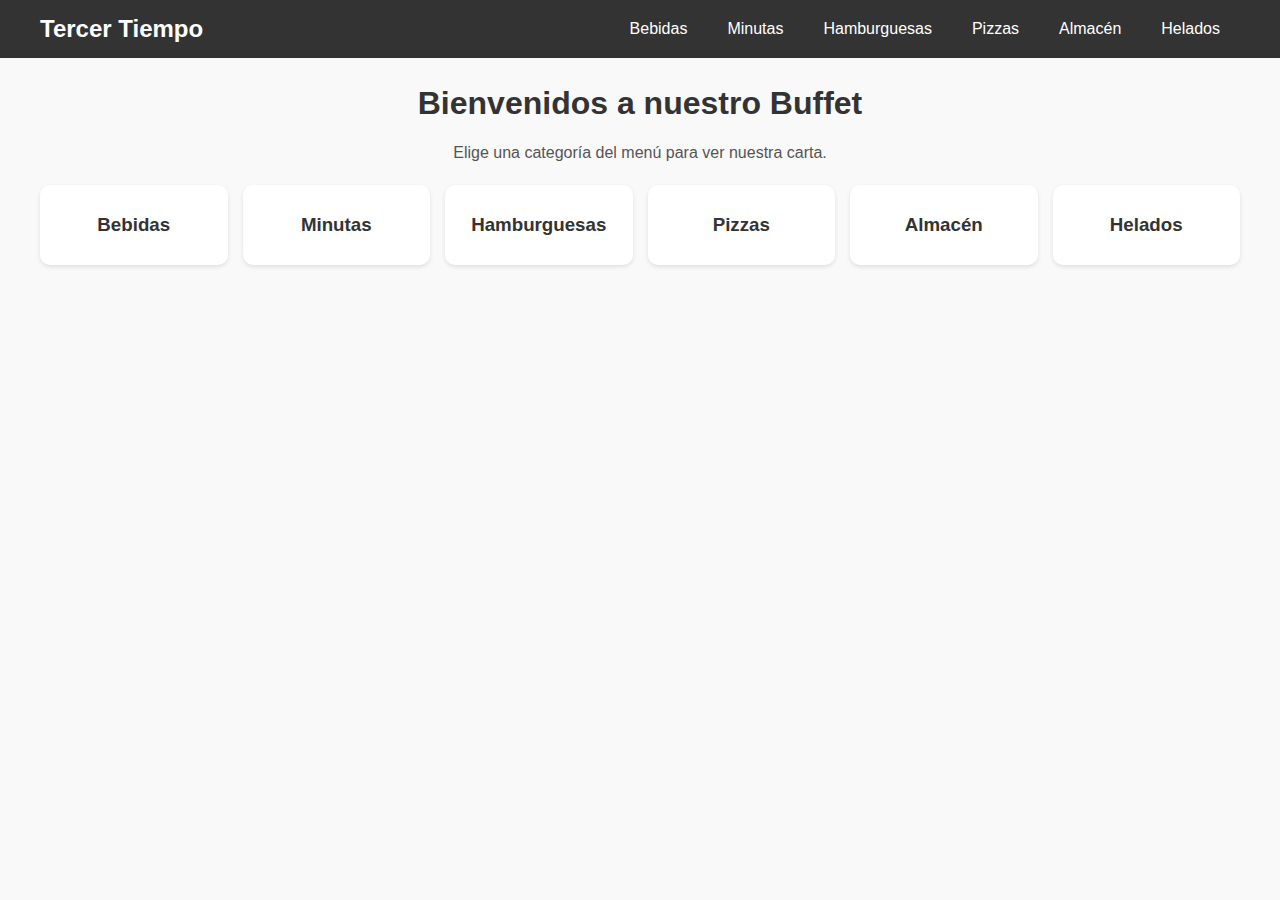
<file: index.html>
<!DOCTYPE html>
<html lang="es">
<head>
    <meta charset="UTF-8">
    <meta name="viewport" content="width=device-width, initial-scale=1.0">
    <title>Tercer Tiempo</title>
    <link rel="shortcut icon" href="logo.png" type="image/x-icon">
    <link rel="stylesheet" href="style.css">
</head>
<body>
    <header>
        <nav>
            <a href="index.html" class="logo">Tercer Tiempo</a>
            <button class="menu-toggle">
                <span class="bar"></span>
                <span class="bar"></span>
                <span class="bar"></span>
            </button>
            <ul class="nav-links">
                <li><a href="bebidas.html">Bebidas</a></li>
                <li><a href="minutas.html">Minutas</a></li>
                <li><a href="hamburguesas.html">Hamburguesas</a></li>
                <li><a href="pizzas.html">Pizzas</a></li>
                <li><a href="almacen.html">Almacén</a></li>
                <li><a href="helados.html">Helados</a></li>
            </ul>
        </nav>
    </header>
    <main>
        <section>
            <h1>Bienvenidos a nuestro Buffet</h1>
            <p>Elige una categoría del menú para ver nuestra carta.</p>
        </section>
    <section class="category-grid">
      <div class="card">
        <h3><a href="bebidas.html">Bebidas</a></h3>
      </div>
      <div class="card">
        <h3><a href="minutas.html">Minutas</a></h3>
    </div>
      <div class="card">
        <h3><a href="hamburguesas.html">Hamburguesas</a></h3>
      </div>
      <div class="card">
        <h3><a href="pizzas.html">Pizzas</a></h3>
      </div>
      <div class="card">
        <h3><a href="almacen.html">Almacén</a></h3>
      </div>
      <div class="card">
        <h3><a href="helados.html">Helados</a></h3>
      </div>
    </section>
    </main>
</body>
<script src="script.js"></script>
</html>
</file>
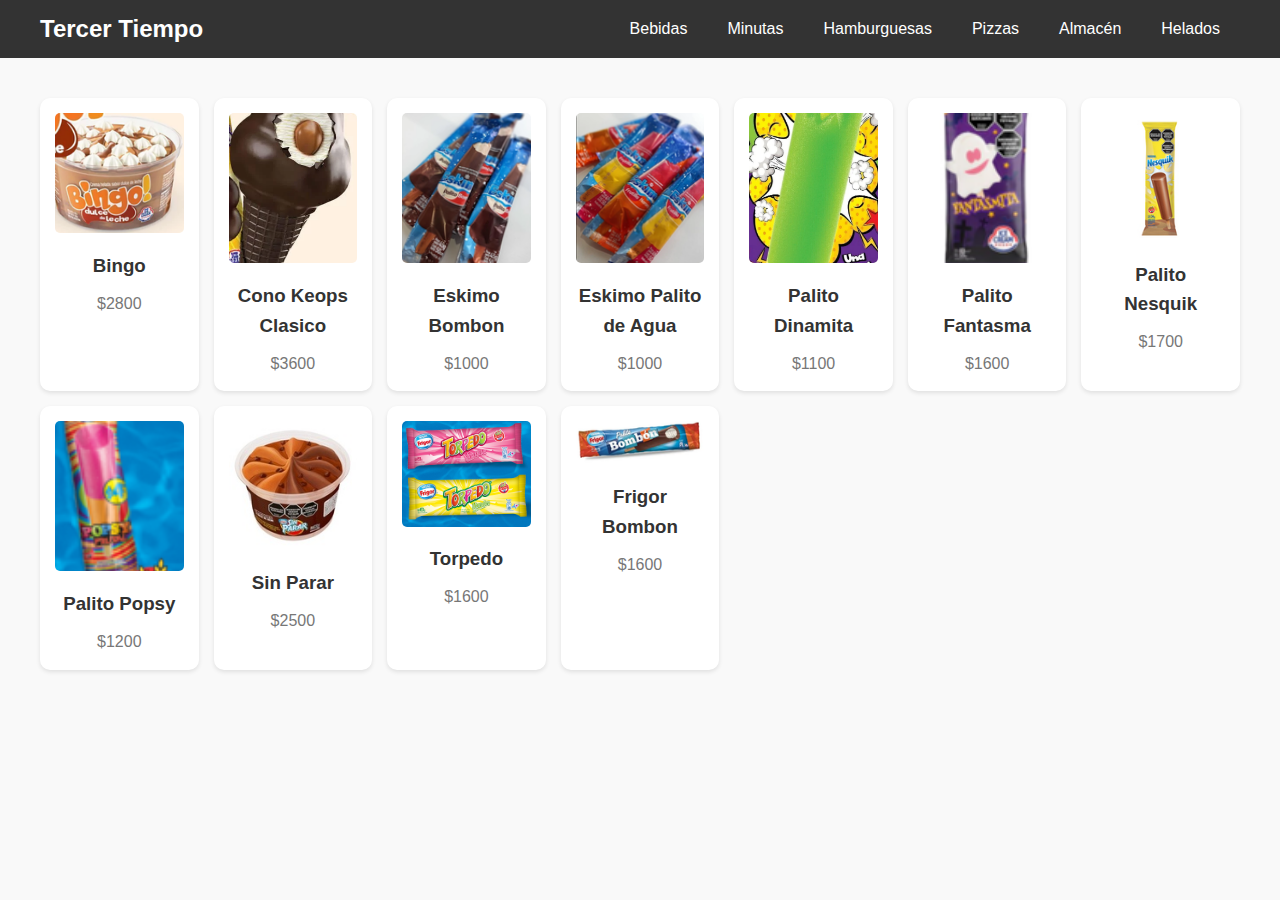
<file: helados.html>
<!DOCTYPE html>
<html lang="es">
<head>
  <meta charset="UTF-8">
  <meta name="viewport" content="width=device-width, initial-scale=1.0">
  <title>Helados - Tercer Tiempo</title>
  <link rel="shortcut icon" href="logo.png" type="image/x-icon">
  <link rel="stylesheet" href="style.css">
</head>
<body>
  <header>
    <nav>
        <a href="index.html" class="logo">Tercer Tiempo</a>
        <button class="menu-toggle">
            <span class="bar"></span>
            <span class="bar"></span>
            <span class="bar"></span>
        </button>
        <ul class="nav-links">
            <li><a href="bebidas.html">Bebidas</a></li>
            <li><a href="minutas.html">Minutas</a></li>
            <li><a href="hamburguesas.html">Hamburguesas</a></li>
            <li><a href="pizzas.html">Pizzas</a></li>
            <li><a href="almacen.html">Almacén</a></li>
            <li><a href="helados.html">Helados</a></li>
        </ul>
    </nav>
  </header>
  <main>
    <h1></h1>
    <section class="category-grid">
      <div class="card">
        <img src="Bingo.png" alt="">
        <h3>Bingo</h3>
        <p>$2800</p>
      </div>

      <div class="card">
        <img src="ConoKeops.png" alt="">
        <h3>Cono Keops Clasico</h3>
        <p>$3600</p>
      </div>

      <div class="card">
        <img src="EskimoBombon.png" alt="">
        <h3>Eskimo Bombon</h3>
        <p>$1000</p>
      </div>

      <div class="card">
        <img src="Eskimo.png" alt="">
        <h3>Eskimo Palito de Agua</h3>
        <p>$1000</p>
      </div>

      <div class="card">
        <img src="PalitoDinamita.png" alt="">
        <h3>Palito Dinamita</h3>
        <p>$1100</p>
      </div>
      
      <div class="card">
        <img src="PalitoFantasmita.png" alt="">
        <h3>Palito Fantasma</h3>
        <p>$1600</p>
      </div>
      
      <div class="card">
        <img src="PalitoNesquik.jpg" alt="">
        <h3>Palito Nesquik</h3>
        <p>$1700</p>
      </div>
      
      <div class="card">
        <img src="PalitoPopsy.png" alt="">
        <h3>Palito Popsy</h3>
        <p>$1200</p>
      </div>
      
      <div class="card">
        <img src="SinParar.jpg" alt="">
        <h3>Sin Parar</h3>
        <p>$2500</p>
      </div>

      <div class="card">
        <img src="Torpedo.png" alt="">
        <h3>Torpedo</h3>
        <p>$1600</p>
      </div>

      <div class="card">
        <img src="FrigorBombon.png" alt="">
        <h3>Frigor Bombon</h3>
        <p>$1600</p>
      </div>
      
    </section>
  </main>
</body>
<script src="helados.js"></script>
</html>
</file>
<file: style.css>
* {
  margin: 0;
  padding: 0;
  box-sizing: border-box;
  text-decoration: none;
  color: inherit;
}

/* Body */
body {
  font-family: Arial, sans-serif;
  background: #f9f9f9;
  color: #333;
  line-height: 1.6;
}
/* Header / Navbar */
header {
  background: #333;
  color: #fff;
  padding: 10px 20px;
}

nav {
  display: flex;
  justify-content: space-between;
  align-items: center;
  max-width: 1200px;
  margin: 0 auto;
}
nav a {
  text-decoration: none;
  color: inherit;
}  

nav ul {
  list-style: none;
  display: flex;
}

nav ul li {
  margin: 0 10px;
}

nav ul li a {
  color: #fff;
  text-decoration: none;
  padding: 5px 10px;
  transition: background 0.3s;
}

nav ul li a:hover {
  background: #575757;
  border-radius: 5px;
}

.logo {
  font-size: 1.5em;
  font-weight: bold;
}

/* Main Content */
main {
  text-align: center;
  margin: 20px;
  text-decoration: none;
  color: inherit;
}

h1 {
  font-size: 2em;
  margin-bottom: 10px;
}

p {
  font-size: 1em;
  color: #555;
}
.no-scroll {
  overflow: hidden;
}

.category-grid {
  display: grid;
  grid-template-columns: repeat(auto-fit, minmax(150px, 1fr));
  gap: 15px;
  padding: 20px;
}

.card {
  background: #fff;
  border-radius: 10px;
  box-shadow: 0 2px 4px rgba(0, 0, 0, 0.1);
  padding: 15px;
  text-align: center;
  transition: transform 0.3s, box-shadow 0.3s;
  box-sizing: content-box;
}

.card:hover {
  transform: translateY(-5px);
  box-shadow: 0 4px 8px rgba(0, 0, 0, 0.2);
}

.card img {
  width: 100%; /* Asegura que la imagen ocupe todo el ancho del contenedor */
  height: auto; /* Mantiene la proporción de la imagen */
  max-height: 150px; /* Limita la altura máxima */
  border-radius: 5px;
  object-fit: cover; /* Ajusta cómo la imagen encaja en el contenedor */
}


.card h3 {
  margin: 10px 0;
}

.card p {
  color: #777;
}
.menu-toggle {
  display: none; /* Ocultar por defecto */
  cursor: pointer;
  transition: transform 0.3s ease-in-out;
}
.menu-toggle .bar {
  display: block;
  width: 25px;
  height: 3px;
  margin: 5px auto;
  background-color: #fff;
  transition: all 0.3s ease-in-out;
}
/* Mostrar menú hamburguesa en pantallas pequeñas */
@media (max-width: 768px) {
  .menu-toggle {
      display: block;
  }
  .nav-links {
      display: none;
      position: absolute;
      top: 60px; /* Ajustar según la altura del header */
      left: 0;
      width: 100%;
      background-color: #333;
      text-align: center;
      padding: 20px 0;
      position: absolute;
      opacity: 0;
      transform: translateY(-20px);
      transition: all 0.5s ease-in-out;
  }
  .nav-links li {
      opacity: 0;
      transform: translateY(10px);
      transition: all 0.3s ease-in-out;
  }
  .nav-links.show li {
      opacity: 1;
      transform: translateY(0);
  }
}
/* Animación del menú hamburguesa */
.menu-toggle.active .bar:nth-child(1) {
  transform: translateY(8px) rotate(45deg);
  transition: all 0.3s ease-in-out;
}
.menu-toggle.active .bar:nth-child(2) {
  opacity: 0;
}
.menu-toggle.active .bar:nth-child(3) {
  transform: translateY(-8px) rotate(-45deg);
}
/* Mostrar menú al hacer clic en el botón */
.menu-toggle.active + .nav-links {
  display: block;
}
.nav-links.show {
  opacity: 1;
  transform: translateY(0);
  transition: all 0.5s ease-in-out;
}
</file>
